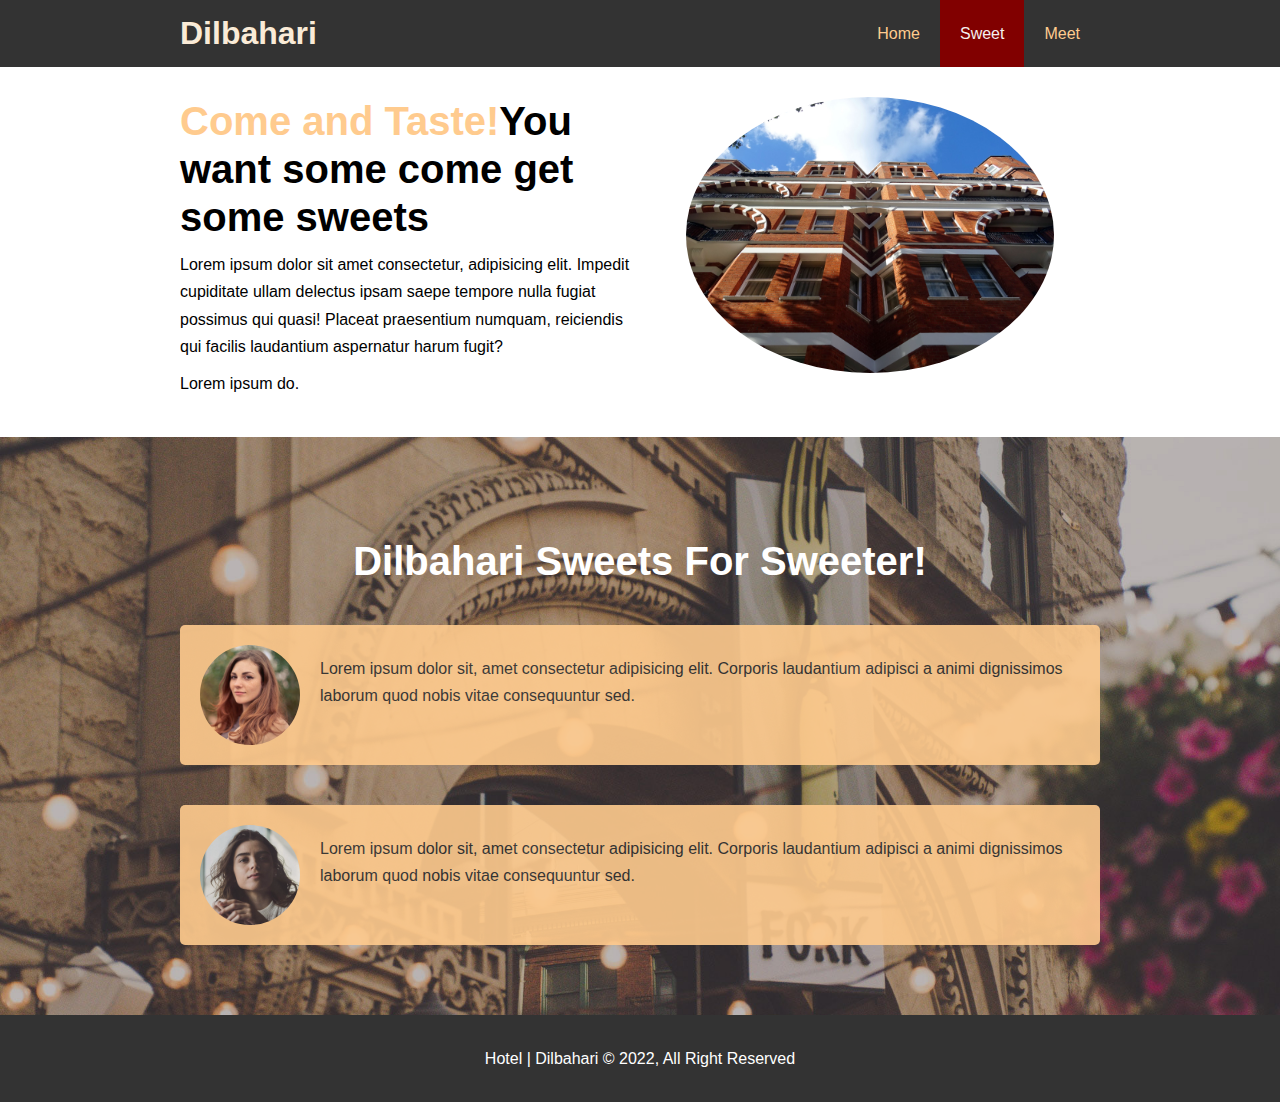
<file: sweet.html>
<!DOCTYPE html>
<html lang="en">
<head>
    <meta charset="UTF-8">
    <meta http-equiv="X-UA-Compatible" content="IE=edge">
    <meta name="viewport" content="width=device-width, initial-scale=1.0">
    <meta name="description" content="Welcome to Dilbahari Sweetmeet">
    <meta name="keywords" content="Hotel Dhaka,BD, Bangladesh">
    <title>Sweets for Sweet Person! | Sweet Dilbahari</title>
    <link rel="stylesheet" href="css/style.css">
    <link rel="stylesheet" media="screen and (max-width: 768px)" href="css/mobile.css">
</head>
<body>
    <header>
        <nav id="navbar">
            <div class="container">
            <h1 class="logo">Dilbahari</h1>
            <ul>
                <li><a href="index.html">Home</a></li>
                <li><a class="current" href="sweet.html">Sweet</a></li>
                <li><a href="meet.html">Meet</a></li>
            </ul>
        </div>
        </nav>
    </header>
     <section id="about-info" class="py-3">
        <div class="container">
            <div class="info-left">
                <h1 class="l-heading"><span class="text-primary">Come and Taste!</span>You want some come get some sweets</h1>
                 <p>Lorem ipsum dolor sit amet consectetur, adipisicing elit. Impedit cupiditate ullam delectus ipsam saepe tempore nulla fugiat possimus qui quasi! Placeat praesentium numquam, reiciendis qui facilis laudantium aspernatur harum fugit?</p>
                 <p>Lorem ipsum do.</p>
            </div>
            <div class="info-right">
                <img src="./img/photo-2.jpg" alt="hotel">
            </div>
        </div>
     </section>
     <!-- Testomonials -->
     <section id="testomonials" class="py-3">
        <div class="container">
            <h2 class="l-heading">Dilbahari Sweets For Sweeter!</h2>
            <div class="testomonial bg-primary" >
                <img src="./img/person-1.jpg" alt="Rina">
                <p>Lorem ipsum dolor sit, amet consectetur adipisicing elit. Corporis laudantium adipisci a animi dignissimos laborum quod nobis vitae consequuntur sed.</p>
                <div class="clr"></div>
            </div>
            <div class="testomonial bg-primary" >
                <img src="./img/person-2.jpg" alt="Saima">
                <p>Lorem ipsum dolor sit, amet consectetur adipisicing elit. Corporis laudantium adipisci a animi dignissimos laborum quod nobis vitae consequuntur sed.</p>
                <div class="clr"></div>
            </div>
        </div>
     </section>
     

   <footer id="main-footer">
    <p>Hotel | Dilbahari &copy; 2022, All Right Reserved </p>
   </footer>
</body>
</html>
</file>
<file: css/mobile.css>
#navbar .logo {
    float: none;
    padding-bottom: 10px;
    text-align: center;
}
#navbar ul, #navbar ul li {
    float: none;
}
#navbar ul li a {
    padding: 5px;
    border-bottom: #444 dotted 1px;
}

/* Home info */
#home-info .img-info {
    display: none;
}

#home-info .info-content {
    float: none;
    width: 100%;
}

.box {
    float: none;
    width: 100%;
}

#sweet {
    height: 100%;
}

#sweet .sweet-content {
    padding-top: 70px;
    padding-bottom: 30px;
}

/* Sweet page */
#about-info .info-right,
#about-info .info-left {
    float: none;
    width: 100%;
}
.l-heading {
    text-align: center;
}

#about-info .info-right {
    margin-top: 20px;
}

/* contact page */
#contact-info .box {
    border-bottom: #444 dotted 1px;
}
</file>
<file: css/style.css>
/* Reset CSS */
*{
 margin: 0;
 padding: 0;
 box-sizing: border-box;
}
/* Main Styling */
html, body {
  
    font-family: 'Segoe UI', Tahoma, Geneva, Verdana, sans-serif;
    line-height: 1.7em;
    
}

a {
    color: #E97171;
    text-decoration: none;
}
h1,h2,h3, {
    padding-bottom: 20px;
}

p {
    margin: 10px 0px;
}
.container {
    margin: auto;
    max-width: 960px;
    overflow: auto;
    padding: 0 20px;
}
.logo {
    cursor: pointer ;
}

.text-primary {
    color: #FFCB8E;
}

.clr {
    clear: both;
}

/* Large Heading more than h1 */
.l-heading { font-size: 40px; line-height: 1.2em;}
/* Padding for top and margin */
.py-1 {padding: 10px 0;}
.py-2 {padding: 20px 0;}
.py-3 {padding: 30px 0;}

.btn {
    display: inline-block;
    background: #810000;
    color: #F5EFEF;
    padding: 15px 20px;
    border: none;
    cursor: pointer;
}

.btn:hover {
     color: #000;
     background: #FFCB8E ;
}

.btn-light {
    color: #FFCB8E;
    background: #810000;
}
.bg-dark {
    color: #fff;
    background: #333;
}

.bg-light {
    color: #333;
    background: #fff;
}

.bg-primary {
    color: #333;
    background: #FFCB8E;
}
/* Navbar */

#navbar {
    background: #333;
    color: antiquewhite;
    overflow: auto;

}
#navbar a {
  color: #FFCB8E;
}

#navbar .logo {
    float: left;
    padding-top: 20px;
 
}
#navbar ul {
    list-style: none;
    float: right;
}
#navbar ul li {
    float: left;
     
}
#navbar ul li a {
    display: block;
    padding: 20px;
    text-align: center;
}
#navbar ul li a:hover,
/* fixed menu link */
#navbar ul li a.current {
    background: #810000;
    color: #F5EFEF;
}

/* Sweet start */

#sweet {
    background:url(../img/sweets.jpg) no-repeat center center/cover;
    height: 600px;
    
    
}
#sweet .sweet-content {
    color: #fff;
    text-align: center;
    padding-top: 170px;
}

#sweet .sweet-content h1 {
    font-size: 60px;
    line-height: 1.2em;
}

#sweet .sweet-content p {
    font-size: 18px;
}
/* Home info start */

#home-info {
    height: 400px;
}

#home-info .img-info {
    float: left;
    background: url('../img/colors.jpg') no-repeat center center/cover ;
    width: 50%;
    min-height: 100%;

}
#home-info .info-content {
    float: right;
    width: 50%;
    height: 100%;
    text-align: center;
    padding: 50px 30px;
    overflow: hidden;
 
}

/* Features */
.box{
    width: 33.3%; 
    float: left;
    padding: 50px;
    text-align: center;
}

/* Sweet Page */
#about-info .info-right{
    float: right;
    width: 50%;
    min-height: 100%;
}
#about-info .info-right img {
    display: block;
    margin: auto;
    width: 80%;
    border-radius: 50%;

}

#about-info .info-left {
    float: left;
    min-height: 100%;
    width: 50%;
}

/* Testomonials sections in sweet page */
#testomonials {
    height: 100%;
    padding-top: 100px;
    background: url('../img/test-bg.jpg') no-repeat center center/cover;

 }
 #testomonials h2{
    text-align: center;
    color: #fff;
    padding-bottom: 40px;
 }

 #testomonials .testomonial {
    padding: 20px;
    margin-bottom: 40px;
    border-radius: 5px;
    opacity: 0.9;
  }
  
 #testomonials .testomonial img {
    float: left;
    width: 100px;
    margin-right: 20px;
    border-radius: 50%;

 
 }

 /* Contact us */

 #contact-form .form-group {
    margin-bottom: 20px;
 }
 #contact-form label {
    display: block;
 }
 #contact-form input,
 #contact-form textarea {
    width: 100%;
    padding: 10px;
  
 }
 #contact-form textarea {
    height: 200px;
 }
 #contact-form input:focus,
 #contact-form textarea:focus {
    outline: none;
    border-color: #f7c08a;
 }
/* Footer */
#main-footer {
    text-align: center;
    background: #333;
    color: #fff;
    padding: 20px;

}
</file>
